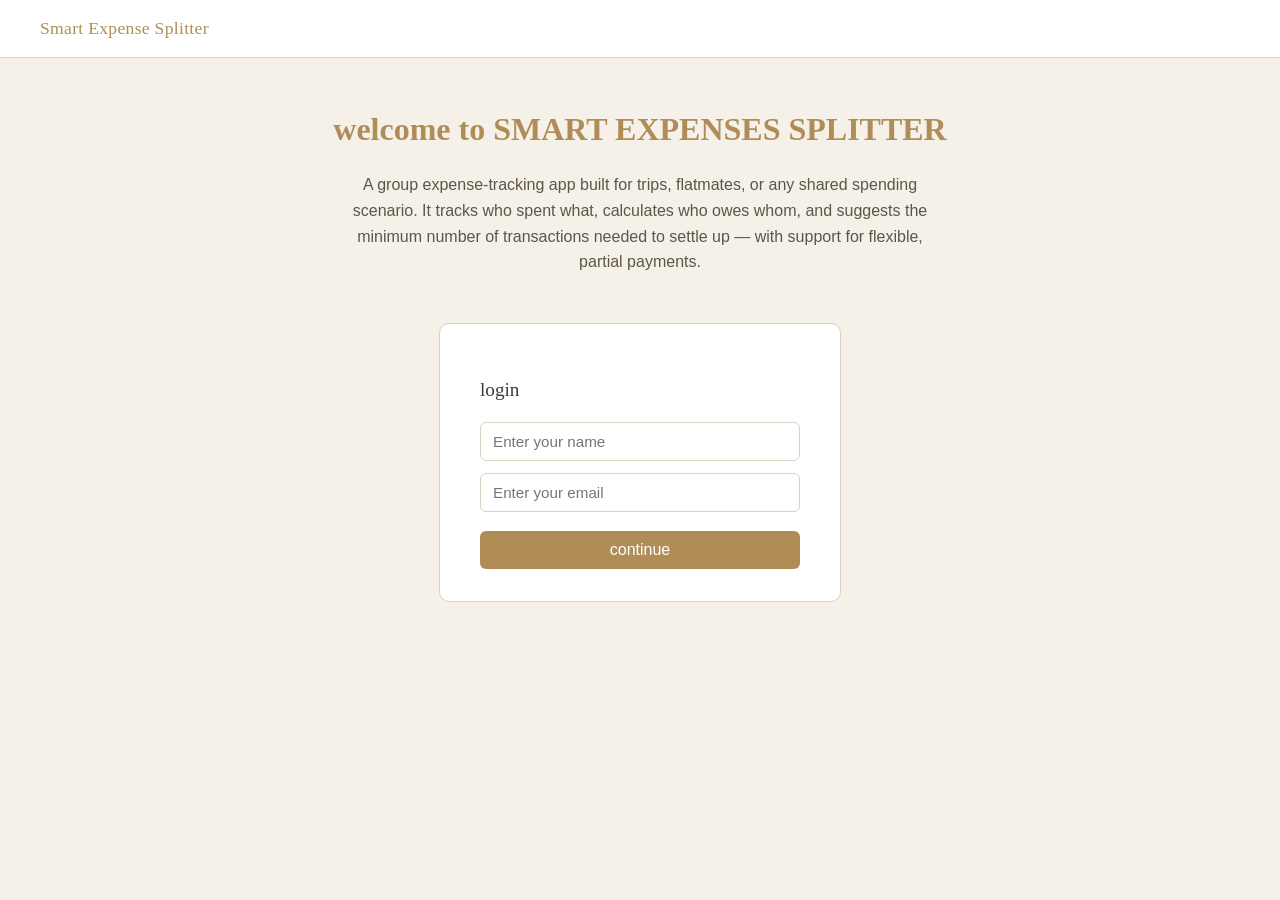
<file: frontend/html/index.html>
<!DOCTYPE html>
<html lang="en">
<head>
    <meta charset="UTF-8">
    <meta name="viewport" content="width=device-width, initial-scale=1.0">
    <title>SMART EXPENSES SPLITTER</title>
    <link rel="stylesheet" href="../css/style.css">
</head>
<body>
    <nav class="topbar">
        <span class="brand">Smart Expense Splitter</span>
    </nav>

    <div class="center-page">
        <h1>welcome to SMART EXPENSES SPLITTER</h1>
        <p>A group expense-tracking app built for trips, flatmates, or any shared spending scenario. It tracks who spent what, calculates who owes whom, and suggests the minimum number of transactions needed to settle up — with support for flexible, partial payments.</p>
        <div class="login">
            <div class="user-info">
                <p>login</p>
                <div class="input-box">
                    <input type="text" id="username" placeholder="Enter your name">
                    <input type="text" id="email" placeholder="Enter your email">
                </div>
                <button id="continue">continue</button>
            </div>
        </div>
    </div>

    <script src="../js/login.js"></script>
</body>
</html>
</file>
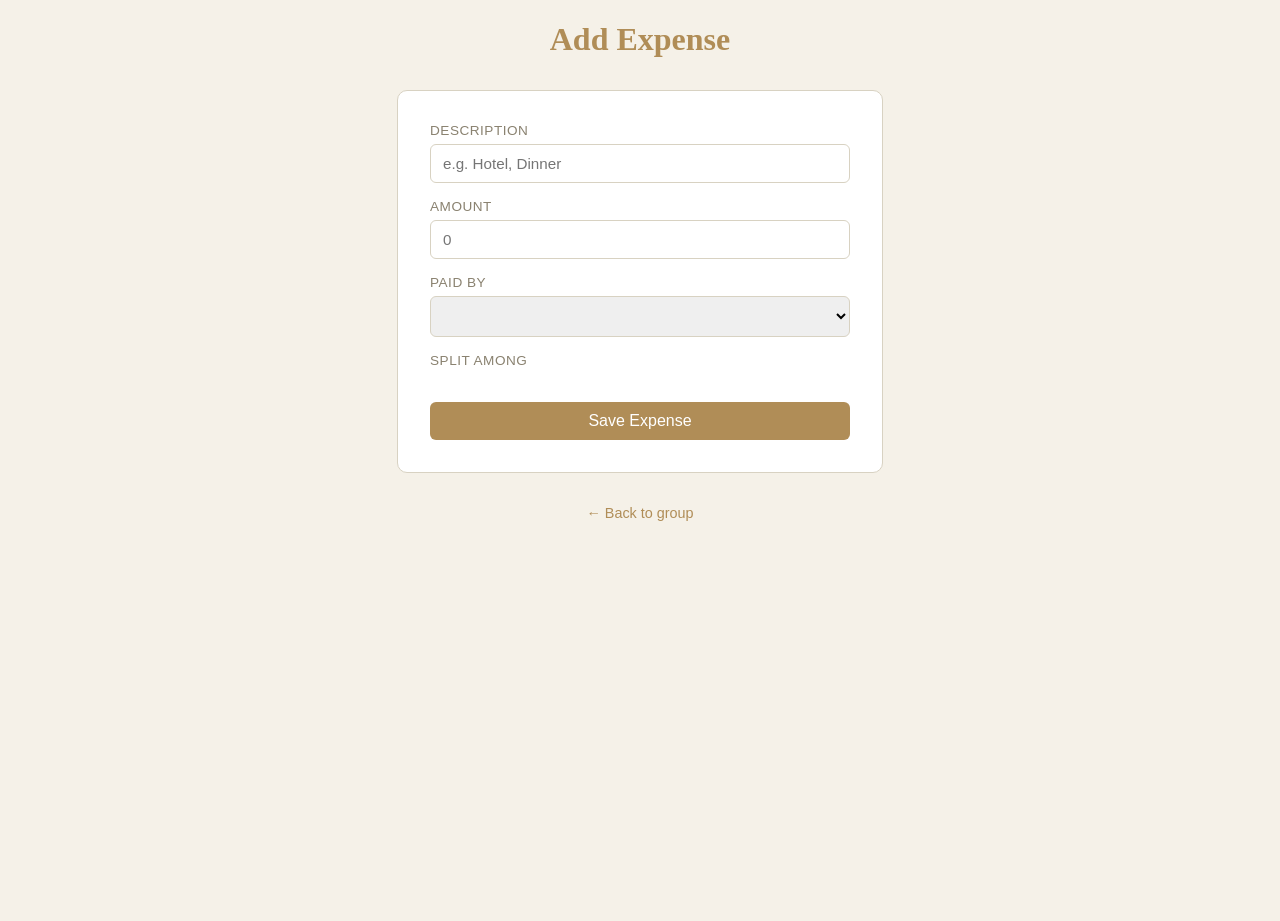
<file: frontend/html/add-expense.html>
<!DOCTYPE html>
<html lang="en">
<head>
    <meta charset="UTF-8">
    <meta name="viewport" content="width=device-width, initial-scale=1.0">
    <title>Add Expense - Smart Expense Splitter</title>
    <link rel="stylesheet" href="../css/style.css">
</head>
<body>
    <h1>Add Expense</h1>

    <div class="form-card">
        <label>Description</label>
        <input type="text" id="description" placeholder="e.g. Hotel, Dinner">

        <label>Amount</label>
        <input type="number" id="amount" placeholder="0">

        <label>Paid by</label>
        <select id="paidBy"></select>

        <label>Split among</label>
        <div id="splitAmongList"></div>

        <button id="saveExpenseBtn">Save Expense</button>
    </div>

    <a href="group.html">← Back to group</a>

    <script src="../js/calculations.js"></script>
    <script src="../js/expense.js"></script>
</body>
</html>
</file>
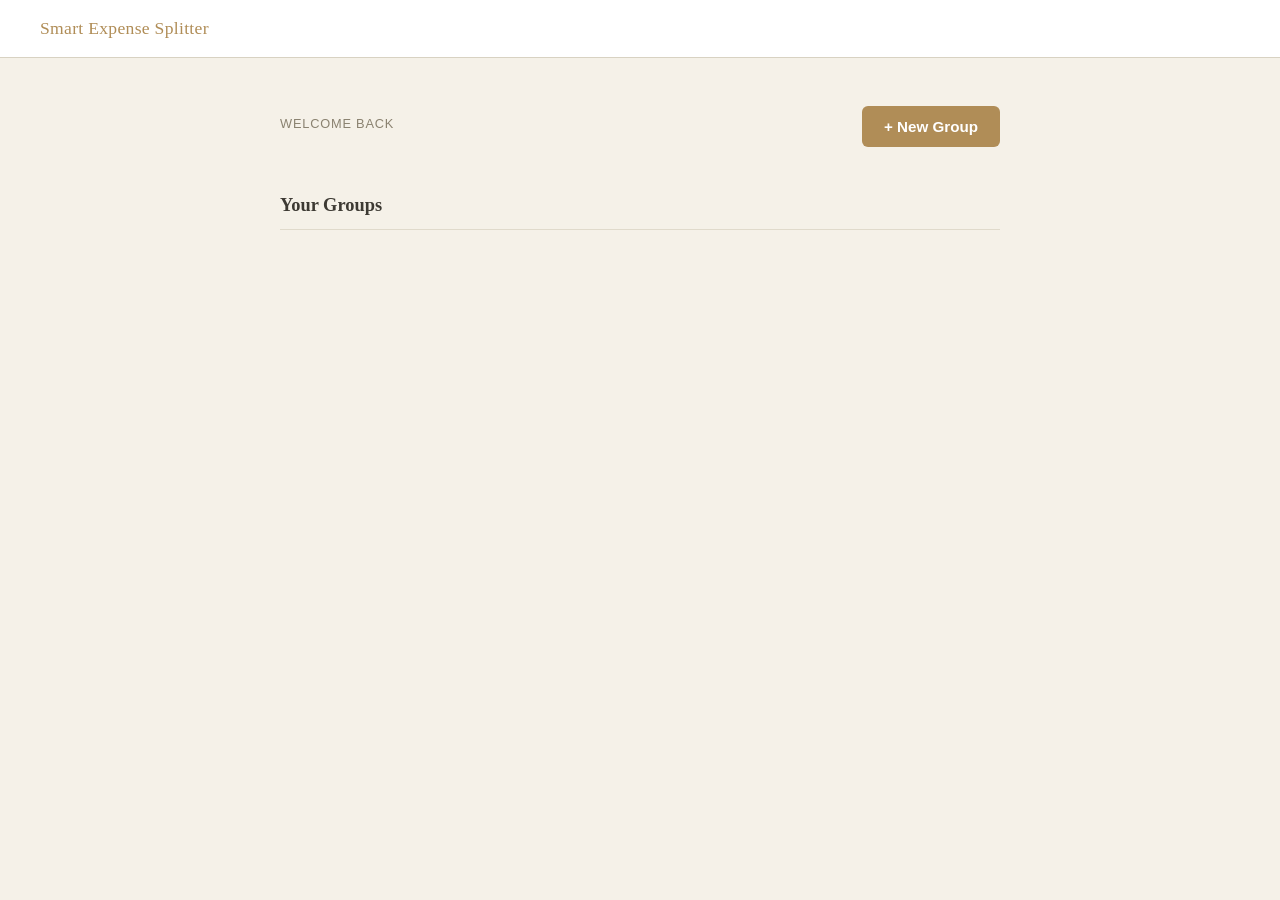
<file: frontend/html/dashboard.html>
<!DOCTYPE html>
<html lang="en">
<head>
    <meta charset="UTF-8">
    <meta name="viewport" content="width=device-width, initial-scale=1.0">
    <title>Dashboard - Smart Expense Splitter</title>
    <link rel="stylesheet" href="../css/style.css">
</head>
<body>
    <nav class="topbar">
        <span class="brand">Smart Expense Splitter</span>
    </nav>

    <div class="page-container">
        <header class="dashboard-header">
            <div>
                <p class="greeting-label">Welcome back</p>
                <h1 id="userName"></h1>
            </div>
            <button id="createGroupBtn" class="primary-btn">+ New Group</button>
        </header>

        <section class="groups-section">
            <div class="section-heading-row">
                <h2>Your Groups</h2>
                <span id="groupCount" class="group-count"></span>
            </div>

            <div id="groupsList" class="groups-grid"></div>
            <div id="emptyState" class="empty-state" style="display:none;">
                <p>No groups yet</p>
                <span>Create your first group to start splitting expenses</span>
            </div>
        </section>
    </div>
    <div id="groupModal" class="modal-overlay" style="display:none;">
    <div class="modal-box">
        <h3>Create New Group</h3>
        <label>Group Name</label>
        <input type="text" id="newGroupName" placeholder="e.g. Goa Trip">
        <label>Members (comma-separated)</label>
        <input type="text" id="newGroupMembers" placeholder="e.g. A, B, C">
        <div class="modal-actions">
            <button id="cancelGroupBtn" class="secondary-btn">Cancel</button>
            <button id="confirmGroupBtn" class="primary-btn">Create</button>
        </div>
    </div>
</div>

    <script src="../js/dashboard.js"></script>
</body>
</html>
</file>
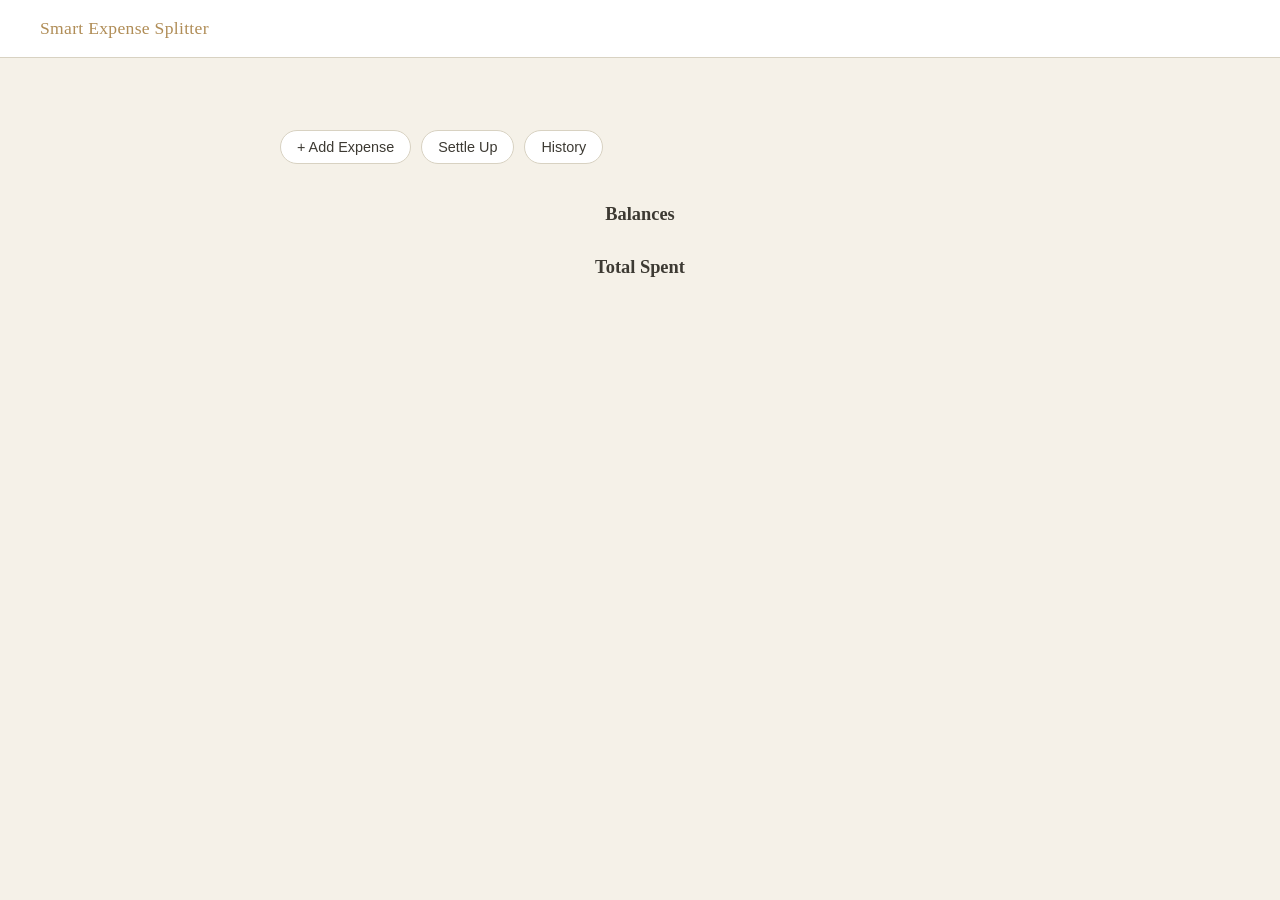
<file: frontend/html/group.html>
<!DOCTYPE html>
<html lang="en">
<head>
    <meta charset="UTF-8">
    <meta name="viewport" content="width=device-width, initial-scale=1.0">
    <title>Group Detail - Smart Expense Splitter</title>
    <link rel="stylesheet" href="../css/style.css">
</head>
<body>
    <nav class="topbar">
    <span class="brand">Smart Expense Splitter</span>
</nav>

    <div class="page-container">
        <h1 id="groupTitle"></h1>

        <div class="group-nav">
            <a href="add-expense.html">+ Add Expense</a>
            <a href="settle-up.html">Settle Up</a>
            <a href="history.html">History</a>
        </div>

        <h2>Balances</h2>
        <div id="balancesList"></div>

        <h2>Total Spent</h2>
        <div id="totalSpentList"></div>
    </div>

    <script src="../js/calculations.js"></script>
    <script src="../js/group.js"></script>
</body>
</html>
</file>
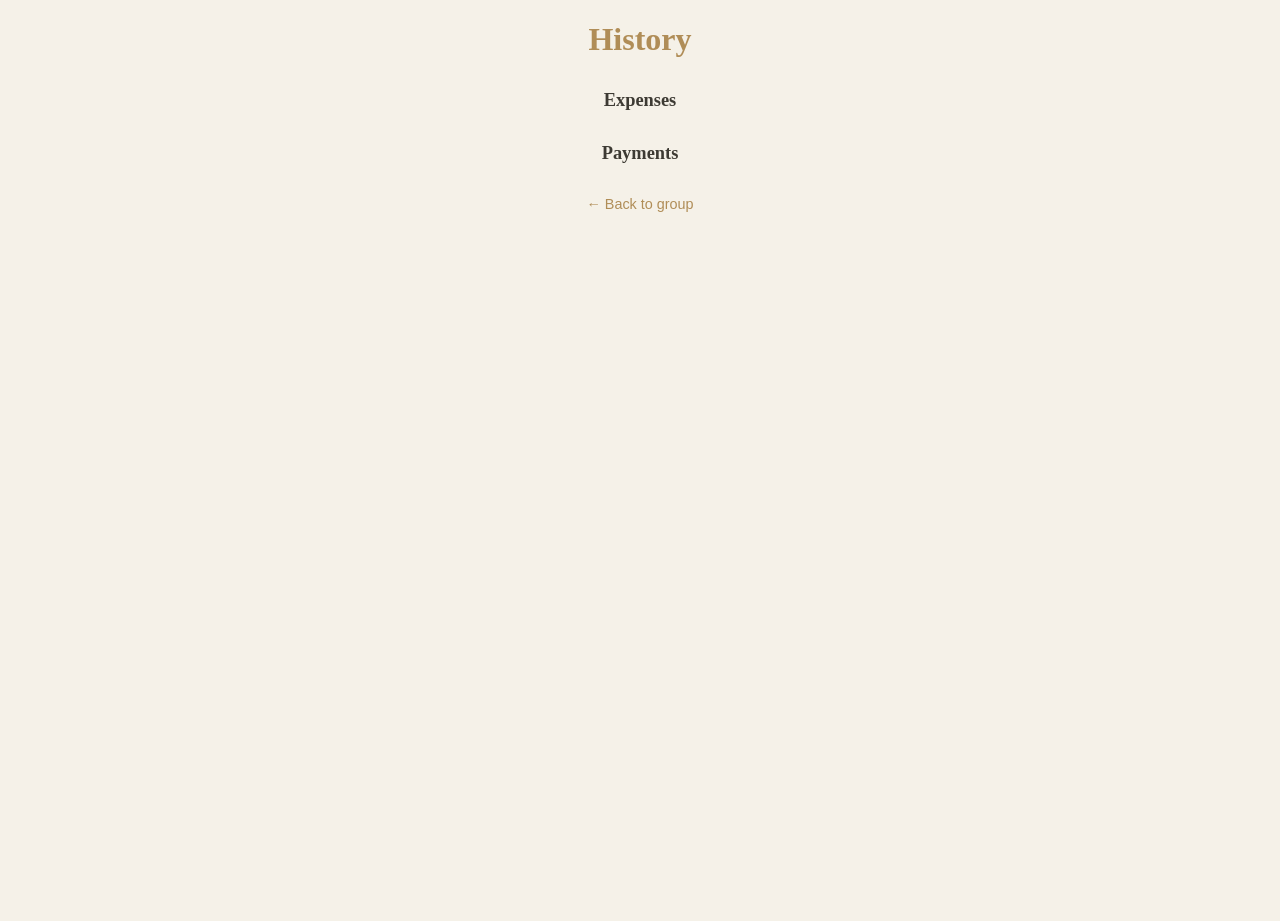
<file: frontend/html/history.html>
<!DOCTYPE html>
<html lang="en">
<head>
    <meta charset="UTF-8">
    <meta name="viewport" content="width=device-width, initial-scale=1.0">
    <title>History - Smart Expense Splitter</title>
    <link rel="stylesheet" href="../css/style.css">
</head>
<body>
    <h1>History</h1>

    <h2>Expenses</h2>
    <div id="expenseHistory"></div>

    <h2>Payments</h2>
    <div id="paymentHistory"></div>

    <a href="group.html">← Back to group</a>

    <script src="../js/history.js"></script>
</body>
</html>
</file>
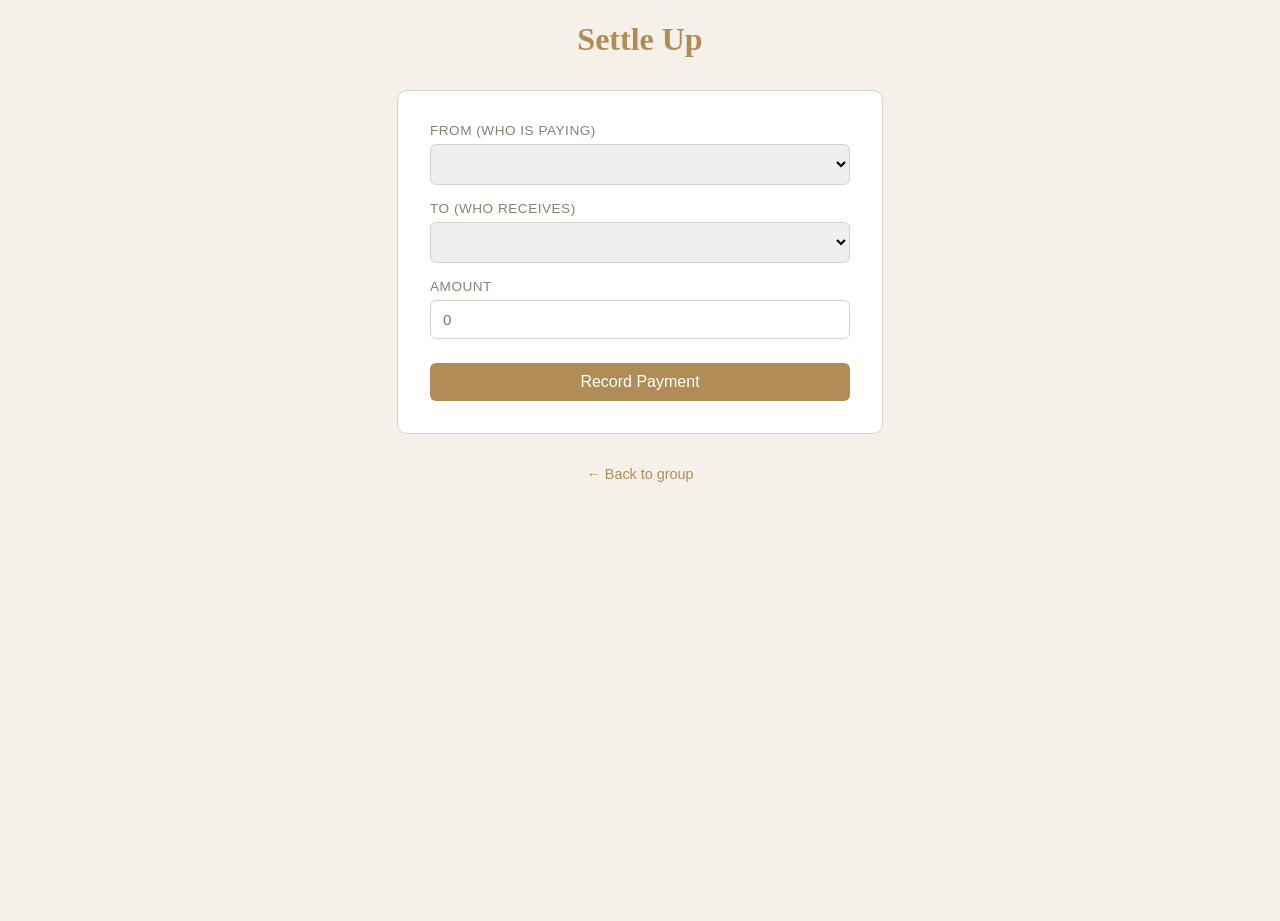
<file: frontend/html/settle-up.html>
<!DOCTYPE html>
<html lang="en">
<head>
    <meta charset="UTF-8">
    <meta name="viewport" content="width=device-width, initial-scale=1.0">
    <title>Settle Up - Smart Expense Splitter</title>
    <link rel="stylesheet" href="../css/style.css">
</head>
<body>
    <h1>Settle Up</h1>

    <div class="form-card">
        <label>From (who is paying)</label>
        <select id="fromSelect"></select>

        <label>To (who receives)</label>
        <select id="toSelect"></select>

        <label>Amount</label>
        <input type="number" id="amount" placeholder="0">

        <button id="recordPaymentBtn">Record Payment</button>
    </div>

    <a href="group.html">← Back to group</a>

    <script src="../js/calculations.js"></script>
    <script src="../js/settle.js"></script>
</body>
</html>
</file>
<file: frontend/css/style.css>
body {
    background-color: #F5F1E8;
    color: #3D3A33;
    font-family: Arial, sans-serif;
    margin: 0;
    min-height: 100vh;
    box-sizing: border-box;
}

h1 {
    text-align: center;
    font-family: Georgia;
    color: #B08D57;
    margin-bottom: 0.5rem;
}

p {
    max-width: 600px;
    text-align: center;
    line-height: 1.6;
    color: #5C5648;
}

.login {
    background-color: #FFFFFF;
    border: 1px solid #D8D2C2;
    border-radius: 10px;
    padding: 2rem 2.5rem;
    margin-top: 2rem;
    width: 320px;
}

.user-info p {
    font-family: Georgia;
    font-size: 1.2rem;
    color: #3D3A33;
    margin-bottom: 1rem;
    text-align: left;
}

.input-box {
    display: flex;
    flex-direction: column;
    gap: 12px;
    margin-bottom: 1.2rem;
}

input {
    padding: 10px 12px;
    border: 1px solid #D8D2C2;
    border-radius: 6px;
    font-size: 0.95rem;
    outline: none;
    transition: border-color 0.2s ease;
}

input:focus {
    border-color: #B08D57;
}

button {
    width: 100%;
    padding: 10px;
    background-color: #B08D57;
    color: #FFFFFF;
    border: none;
    border-radius: 6px;
    font-size: 1rem;
    cursor: pointer;
    transition: background-color 0.2s ease;
}

button:hover {
    background-color: #95713F;
}

.topbar {
    background-color: #FFFFFF;
    border-bottom: 1px solid #D8D2C2;
    padding: 18px 40px;
}

.brand {
    font-family: Georgia;
    font-size: 1.1rem;
    color: #B08D57;
    letter-spacing: 0.3px;
}

.page-container {
    max-width: 720px;
    margin: 0 auto;
    padding: 3rem 2rem;
}

.dashboard-header {
    display: flex;
    justify-content: space-between;
    align-items: center;
    margin-bottom: 3rem;
}

.greeting-label {
    font-size: 0.8rem;
    color: #8A8270;
    margin: 0;
    text-transform: uppercase;
    letter-spacing: 0.8px;
}

.dashboard-header h1 {
    text-align: left;
    font-size: 2.2rem;
    margin: 0.3rem 0 0 0;
}

.primary-btn {
    width: auto;
    padding: 12px 22px;
    background-color: #B08D57;
    color: #FFFFFF;
    border: none;
    border-radius: 6px;
    font-size: 0.95rem;
    font-weight: 600;
    cursor: pointer;
    transition: background-color 0.2s ease;
}

.primary-btn:hover {
    background-color: #95713F;
}

.section-heading-row {
    display: flex;
    align-items: baseline;
    gap: 10px;
    margin-bottom: 1.2rem;
    border-bottom: 1px solid #E0DACB;
    padding-bottom: 0.8rem;
}

.groups-section h2 {
    font-family: Georgia;
    font-size: 1.15rem;
    color: #3D3A33;
    margin: 0;
}

.group-count {
    font-size: 0.85rem;
    color: #8A8270;
}

.groups-grid {
    display: flex;
    flex-direction: column;
    gap: 12px;
}

.group-card {
    background-color: #FFFFFF;
    border: 1px solid #D8D2C2;
    border-radius: 8px;
    padding: 18px 22px;
    cursor: pointer;
    font-size: 1.02rem;
    display: flex;
    justify-content: space-between;
    align-items: center;
    transition: background-color 0.2s ease, transform 0.15s ease;
}

.group-card::after {
    content: "→";
    color: #B08D57;
}

.group-card:hover {
    background-color: #F0EBDD;
    transform: translateX(4px);
}

.empty-state {
    text-align: center;
    padding: 3.5rem 1rem;
    border: 1px dashed #D8D2C2;
    border-radius: 8px;
}

.empty-state p {
    font-family: Georgia;
    font-size: 1.15rem;
    color: #3D3A33;
    margin-bottom: 0.4rem;
}

.empty-state span {
    font-size: 0.9rem;
    color: #8A8270;
}
.form-card {
    background-color: #FFFFFF;
    border: 1px solid #D8D2C2;
    border-radius: 10px;
    padding: 2rem;
    max-width: 420px;
    margin: 2rem auto;
    display: flex;
    flex-direction: column;
}

.form-card label {
    font-size: 0.85rem;
    color: #8A8270;
    text-transform: uppercase;
    letter-spacing: 0.5px;
    margin-bottom: 6px;
    margin-top: 16px;
}

.form-card label:first-child {
    margin-top: 0;
}

.form-card input,
.form-card select {
    padding: 10px 12px;
    border: 1px solid #D8D2C2;
    border-radius: 6px;
    font-size: 0.95rem;
    outline: none;
    transition: border-color 0.2s ease;
    font-family: Arial, sans-serif;
}

.form-card input:focus,
.form-card select:focus {
    border-color: #B08D57;
}

.form-card button {
    margin-top: 1.5rem;
}

#splitAmongList {
    display: flex;
    flex-direction: column;
    gap: 8px;
    margin-top: 4px;
}

#splitAmongList label {
    text-transform: none;
    font-size: 0.95rem;
    color: #3D3A33;
    margin: 0;
    display: flex;
    align-items: center;
    gap: 8px;
}

h2 {
    font-family: Georgia;
    font-size: 1.15rem;
    color: #3D3A33;
    text-align: center;
    margin-top: 2rem;
}

#expenseHistory p,
#paymentHistory p {
    background-color: #FFFFFF;
    border: 1px solid #D8D2C2;
    border-radius: 6px;
    padding: 12px 16px;
    max-width: 500px;
    margin: 0 auto 10px auto;
    font-size: 0.95rem;
}

a {
    display: block;
    text-align: center;
    margin: 2rem auto;
    color: #B08D57;
    text-decoration: none;
    font-size: 0.9rem;
}

a:hover {
    text-decoration: underline;
}
input[type="checkbox"] {
    accent-color: #B08D57;
    width: 16px;
    height: 16px;
    cursor: pointer;
}
.group-nav {
    display: flex;
    gap: 10px;
    margin: 1.5rem 0 2.5rem 0;
    flex-wrap: wrap;
}

.group-nav a {
    display: inline-block;
    margin: 0;
    padding: 8px 16px;
    background-color: #FFFFFF;
    border: 1px solid #D8D2C2;
    border-radius: 20px;
    color: #3D3A33;
    font-size: 0.9rem;
    text-decoration: none;
    transition: background-color 0.2s ease, border-color 0.2s ease;
}

.group-nav a:hover {
    background-color: #F0EBDD;
    border-color: #B08D57;
}

.balance-row {
    display: flex;
    align-items: center;
    gap: 14px;
    padding: 14px 0;
    border-bottom: 1px solid #EDE7D8;
}

.balance-row:last-child {
    border-bottom: none;
}

.member-name {
    width: 70px;
    font-weight: 600;
    font-size: 0.95rem;
}

.balance-track {
    position: relative;
    flex: 1;
    height: 10px;
    background-color: #EDE7D8;
    border-radius: 5px;
}

.balance-track::after {
    content: "";
    position: absolute;
    left: 50%;
    top: -5px;
    bottom: -5px;
    width: 1px;
    background-color: #C7BFA8;
}

.balance-fill {
    position: absolute;
    top: 0;
    height: 100%;
    border-radius: 5px;
}

.balance-fill.credit {
    left: 50%;
    background-color: #3F7858;
}

.balance-fill.debit {
    right: 50%;
    background-color: #A8462F;
}

.amount-credit, .amount-debit {
    width: 90px;
    text-align: right;
    font-weight: 600;
    font-size: 0.9rem;
}

.amount-credit { color: #3F7858; }
.amount-debit { color: #A8462F; }

.settled-badge {
    background-color: #C9952F;
    color: #FFFFFF;
    font-size: 0.75rem;
    padding: 3px 10px;
    border-radius: 20px;
    width: 90px;
    text-align: center;
    display: inline-block;
}

.spent-row {
    display: flex;
    align-items: center;
    gap: 14px;
    padding: 10px 0;
}

.spent-track {
    flex: 1;
    height: 8px;
    background-color: #EDE7D8;
    border-radius: 4px;
    overflow: hidden;
}

.spent-fill {
    height: 100%;
    background-color: #B08D57;
    border-radius: 4px;
}

.spent-amount {
    width: 90px;
    text-align: right;
    font-size: 0.9rem;
}

.history-card {
    background-color: #FFFFFF;
    border: 1px solid #D8D2C2;
    border-left: 4px solid #D8D2C2;
    border-radius: 6px;
    padding: 12px 16px;
    max-width: 500px;
    margin: 0 auto 10px auto;
    font-size: 0.95rem;
}

.history-card.expense { border-left-color: #B08D57; }
.history-card.payment { border-left-color: #3F7858; }
.center-page {
    display: flex;
    flex-direction: column;
    align-items: center;
    padding: 2rem;
}
.modal-overlay {
    position: fixed;
    top: 0; left: 0; right: 0; bottom: 0;
    background-color: rgba(16, 43, 58, 0.5);
    display: flex;
    align-items: center;
    justify-content: center;
    z-index: 100;
}

.modal-box {
    background-color: #FFFFFF;
    border-radius: 10px;
    padding: 2rem;
    width: 340px;
    display: flex;
    flex-direction: column;
}

.modal-box h3 {
    font-family: Georgia;
    color: #3D3A33;
    margin: 0 0 1rem 0;
}

.modal-box label {
    font-size: 0.8rem;
    color: #8A8270;
    text-transform: uppercase;
    margin-bottom: 6px;
    margin-top: 12px;
}

.modal-box input {
    padding: 10px 12px;
    border: 1px solid #D8D2C2;
    border-radius: 6px;
    font-size: 0.95rem;
    outline: none;
}

.modal-box input:focus {
    border-color: #B08D57;
}

.modal-actions {
    display: flex;
    gap: 10px;
    margin-top: 1.5rem;
}

.modal-actions button {
    flex: 1;
    margin: 0;
}

.secondary-btn {
    padding: 10px;
    background-color: #F0EBDD;
    color: #3D3A33;
    border: 1px solid #D8D2C2;
    border-radius: 6px;
    cursor: pointer;
    font-size: 0.95rem;
}

.secondary-btn:hover {
    background-color: #E5DECB;
}
</file>
